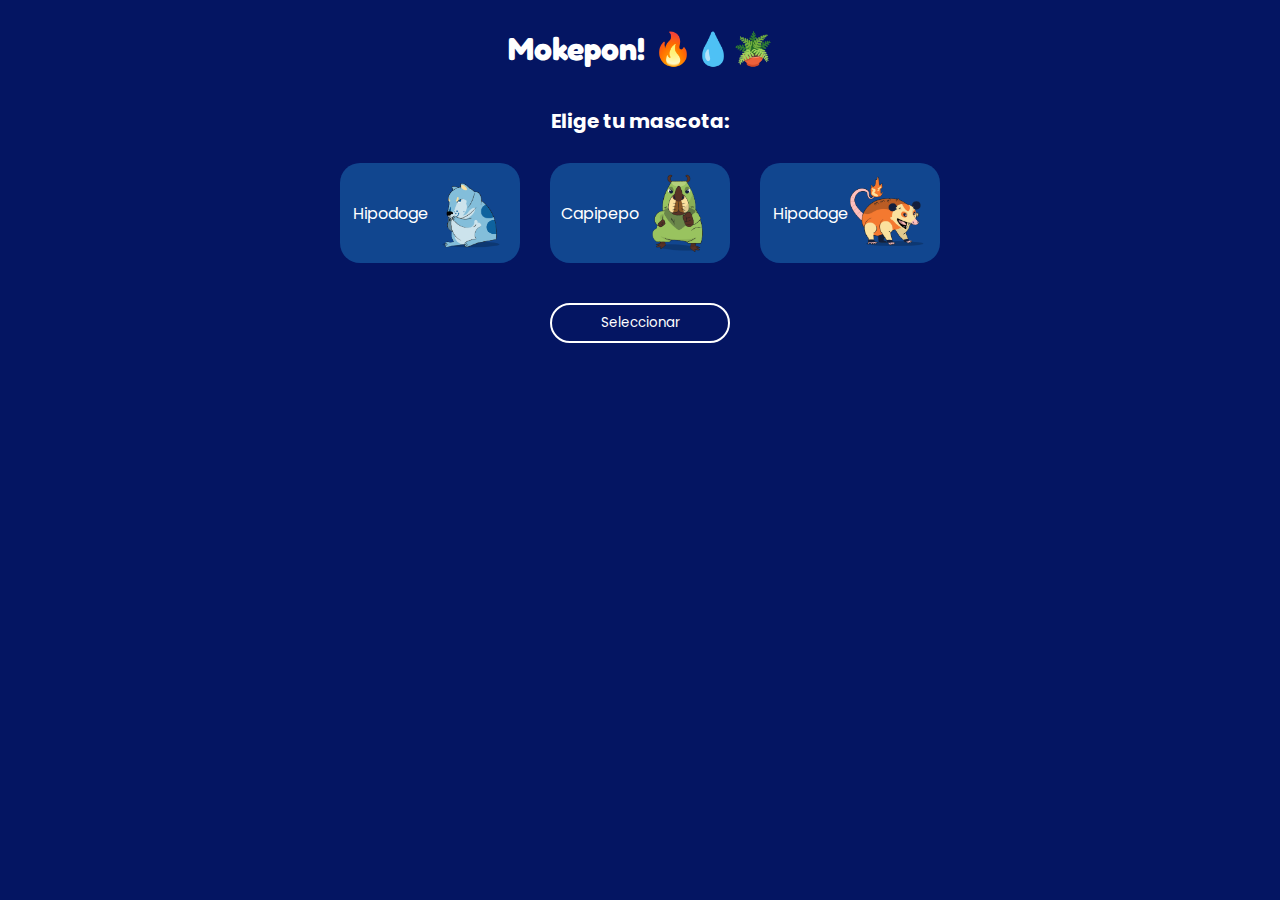
<file: index.html>
<!DOCTYPE html>
<html lang="en">
<head>
    <meta charset="UTF-8">
    <meta name="viewport" content="width=device-width, initial-scale=1.0">
    <title>Mokepon!</title>
    <script src="./js/mokepon.js"></script>
    <link rel="stylesheet" href="./css/style.css">
</head>
<body>
    <section id="seleccionar-mascota">
        <h1 class="titulo">Mokepon! 🔥💧🪴</h1>

        <h2 class="subtitulo">Elige tu mascota:</h2>

        <div class="tarjetas">
            <label class="tarjeta_de_moquepon" for="hipodoge">
                <p>Hipodoge</p>
                <img src="./assets/hipodoge.png" alt="hipodoge">
            </label>
            <input type="radio" name="mascota" id="hipodoge"/>
    
            <label class="tarjeta_de_moquepon" for="capipepo">
                <p>Capipepo</p>
                <img src="./assets/capipepo.png" alt="Capipepo">
            </label>
            <input type="radio" name="mascota" id="capipepo"/>
    
            <label class="tarjeta_de_moquepon" for="ratigueya">
                <p>Hipodoge</p>
                <img src="./assets/ratigueya.png" alt="Ratigueya">
            </label>
            <input type="radio" name="mascota" id="ratigueya"/>
        </div>



        <button id="boton-mascota">Seleccionar</button>
    </section>
    
    <section id="seleccionar-ataque">
        <h1 class="titulo">Mokepon! 🔥💧🪴</h1>

        <h2 class="subtitulo">Elige tu ataque:</h2>

        <div>
            <button id="boton-fuego" class="boton-ataque">Fuego 🔥</button>
            <button id="boton-agua" class="boton-ataque">Agua 💧</button>
            <button id="boton-tierra" class="boton-ataque">Tierra 🪴</button>
        </div>

            <div id="mensajes">
                <p id="resultado">Mucha suerte!</p>

                <section id="boton-reiniciar">
                    <button>Reiniciar</button>
                </section>
            </div>

        <div>
            <div id="ataques-del-jugador"></div>
            <div id="ataques-del-enemigo"></div>

            <p>Tu mascota <span id="mascota-jugador"></span> tiene <span id="vidas-jugador">3</span> vidas</p>
            <p>La mascota <span id="mascota-enemigo"></span> del enemigo tiene <span id="vidas-enemigo">3</span> vidas</p>
        </div>

    </section>
 
</body>
</html>
</file>
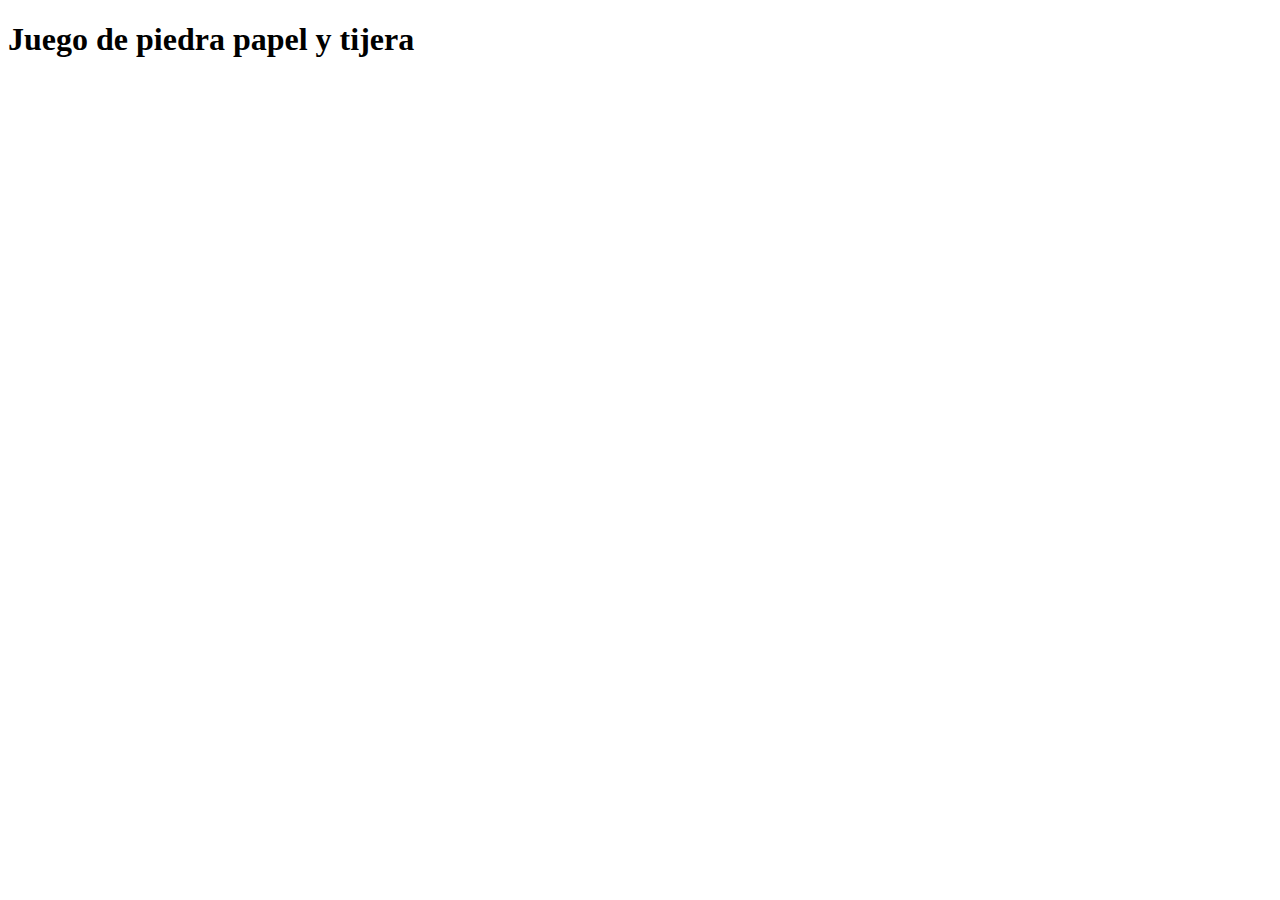
<file: piedra_papel_tijera/index.html>
<!DOCTYPE html>
<html lang="en">
<head>
    <meta charset="UTF-8">
    <meta name="viewport" content="width=device-width, initial-scale=1.0">
    <title>Piedra papel y tijera</title>
</head>
<body>
    <h1>Juego de piedra papel y tijera</h1>
    <script src="./main.js"></script>
</body>
</html>
</file>
<file: css/style.css>
@import url('https://fonts.googleapis.com/css2?family=Fredoka+One&family=Poppins:wght@300&display=swap');

body{
    font-family: 'Poppins', sans-serif;
    background-color: #041562;
}

#seleccionar-mascota{
    display: flex;
    flex-direction: column;
    justify-content: center;
    align-items: center;
}

.titulo{
    color: white;
    font-size: 32px;
    font-family: 'Fredoka One', cursive;
}

.subtitulo{
    color: white;
    font-size: 20px;
}


.tarjetas{
    display: flex;
    gap: 10px;
}

.tarjeta_de_moquepon{
    width: 180px;
    height: 100px;
    background: #11468F;
    padding: 10px;
    box-sizing: border-box;
    margin: 10px;
    border-radius: 20px;
    display: flex;
    color: white;
}

.tarjeta_de_moquepon img{
    width: 80px;
}

label{
    display: flex;
    justify-content: center;
    align-items: center;
}

#boton-mascota{
    width: 180px;
    height: 40px;
    border-radius: 20px;
    background: transparent;
    border: 2px solid white;
    color: white;
    font-family: 'Poppins', sans-serif;
    margin-top: 30px;
}

input{
    display: none;
}

#seleccionar-ataque{
    flex-direction: column;
    align-items: center;
}

.boton-ataque{
    background-color: #11468F;
    padding: 10px;
    box-sizing: border-box;
    border-radius: 20px;
    border-color: transparent;
    width: 100px;
    color: white;
    font-family: 'Poppins', sans-serif;
}

#mensajes{
    width: 280px;
    background-color: #EEEEEE;
    padding: 20px;
    margin-top: 20px;
    border-radius: 20px;
    display: flex;
    align-items: center;
    flex-direction: column;
}

#boton-reiniciar{
    border: none;
    color: #11468F;
    font-family: 'Poppins', sans-serif;
}
</file>
